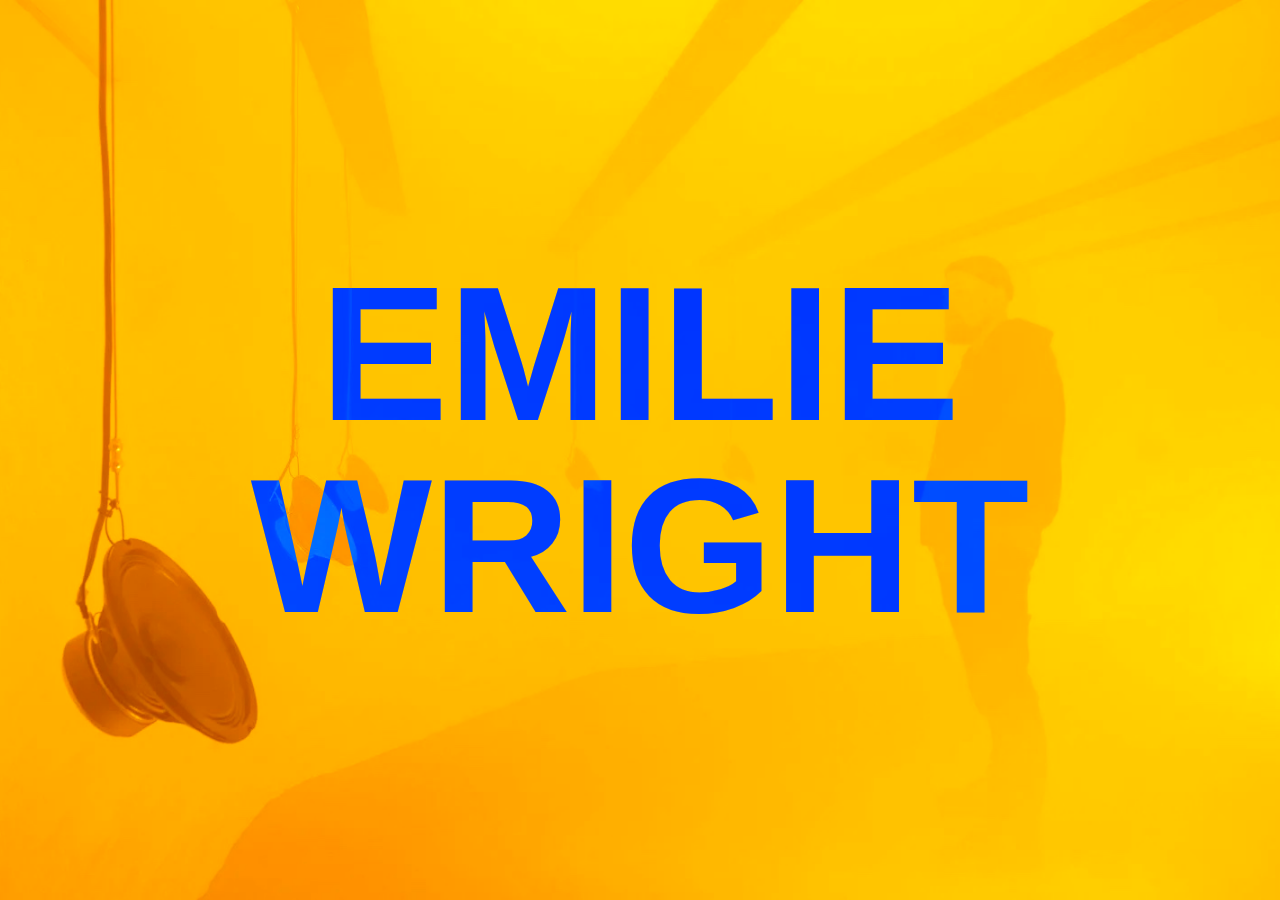
<file: index.html>
<!DOCTYPE html>
<html lang="en">
<head>
<meta charset="UTF-8">
<title>Emilie Wright</title>
<meta name="viewport" content="width=device-width, initial-scale=1.0">
<style>
  html, body {
    margin: 0;
    padding: 0;
    height: 100%;
    font-family: sans-serif;
    background: #000;
    color: #fff;
  }

  body {
    overflow: hidden;
  }

  /* Full-screen hero container */
  .hero {
    height: 100vh;
    width: 100vw;
    position: relative;
    display: flex;
    justify-content: center;
    align-items: center;
    flex-direction: column;
    text-align: center;
  }

  /* Background images stacked */
  .hero img {
    position: absolute;
    width: 100%;
    height: 100%;
    object-fit: cover;
    top: 0;
    left: 0;
    display: none; /* hidden by default */
  }

  .hero img.active {
    display: block; /* show current image */
  }

  /* Hero text — stacked, bold, acts as button */
 .hero-text {
  position: relative;
  z-index: 10;
  font-size: clamp(8rem, 15vw, 14rem);
  font-weight: 900;
  line-height: 1;
  text-transform: uppercase;
  cursor: pointer;
  color: #fff;
  transition: opacity 0.5s ease;
  mix-blend-mode: difference; /* blends text with background for luxury fade */
}

.hero-text:hover {
  opacity: 0.2; /* fades text into background dynamically */
}

  }
</style>
</head>
<body>

<div class="hero">
  <!-- Background images -->
  <img src="/images/work1.jpg" class="active" alt="Work 1">
<img src="/images/work2.jpg" alt="Work 2">
<img src="/images/work3.jpg" alt="Work 3">

  <!-- Stacked hero text as button -->
  <div class="hero-text" onclick="enterPortfolio()">EMILIE<br>WRIGHT</div>
</div>

<script>
  const slides = document.querySelectorAll('.hero img');
  let current = 0;

  // Cycle images every 2 seconds (2000ms) — abrupt transition
  setInterval(() => {
    slides[current].classList.remove('active');
    current = (current + 1) % slides.length;
    slides[current].classList.add('active');
  }, 500);

  function enterPortfolio() {
    window.location.href = 'portfolio.html';
  }
</script>

</body>
</html>
</file>
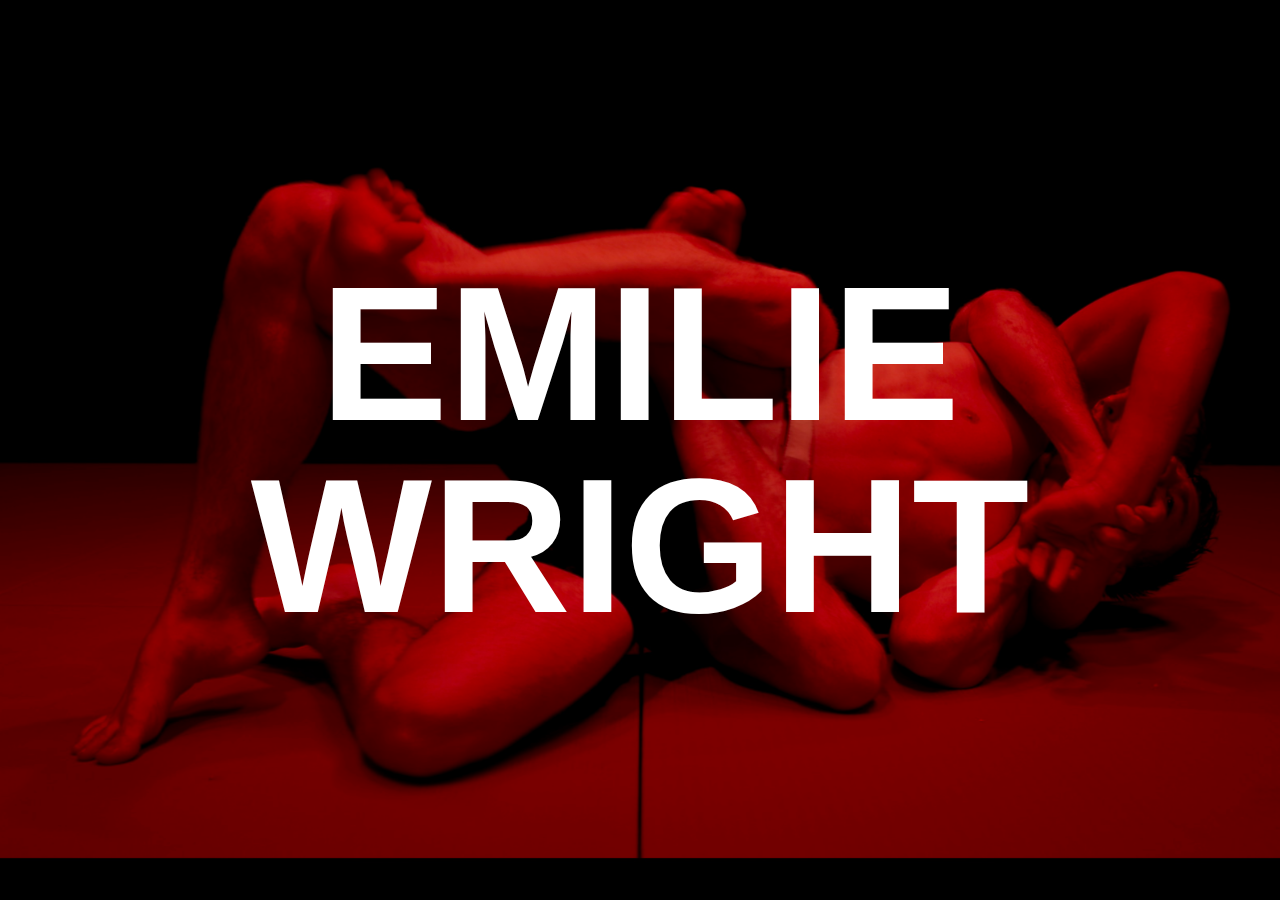
<file: index/index.html>
<!DOCTYPE html>
<html lang="en">
<head>
  <meta charset="UTF-8">
  <title>Emilie Wright</title>
  <meta name="viewport" content="width=device-width, initial-scale=1.0">

  <style>
    * {
      box-sizing: border-box;
    }

    html, body {
      margin: 0;
      padding: 0;
      background: #000;
      color: #fff;
      font-family: sans-serif;
    }

    /* ---------------- DESKTOP (UNCHANGED) ---------------- */
    body {
      overflow: hidden;
    }

    .hero {
      width: 100vw;
      height: 100vh;
      position: relative;
      display: flex;
      justify-content: center;
      align-items: center;
      flex-direction: column;
      text-align: center;
    }

    .hero img {
      position: absolute;
      inset: 0;
      width: 100%;
      height: 100%;
      object-fit: cover;
      display: none;
    }

    .hero img.active {
      display: block;
    }

    .hero-text {
      position: relative;
      z-index: 10;
      font-size: clamp(8rem, 15vw, 14rem);
      font-weight: 900;
      line-height: 1;
      text-transform: uppercase;
      cursor: pointer;
      user-select: none;
    }

    .hero-text:hover {
      opacity: 0.8;
    }

    /* ---------------- MOBILE COMPOSITION ---------------- */
    @media (max-width: 768px) {

      body {
        overflow: hidden;
      }

      .hero {
        height: 100dvh;        /* mobile-safe viewport */
        justify-content: center; /* perfect vertical centering */
        padding: 0 5%;
      }

      .hero-text {
        font-size: 18vw;       /* slightly larger for mobile */
        line-height: 1.05;     /* balanced two-line spacing */
      }
    }
  </style>
</head>

<body>

  <div class="hero">
    <!-- Background images -->
    <img src="/images/work1.jpg" class="active" alt="Work 1">
    <img src="/images/work2.jpg" alt="Work 2">
    <img src="/images/work3.jpg" alt="Work 3">
    <img src="/images/work4.jpg" alt="Work 4">

    <!-- Hero text -->
    <div class="hero-text" onclick="enterProjects/index.html()">
      EMILIE<br>WRIGHT
    </div>
  </div>

  <script>
    const slides = document.querySelectorAll('.hero img');
    let current = 0;

    // Cycle images every 500ms
    setInterval(() => {
      slides[current].classList.remove('active');
      current = (current + 1) % slides.length;
      slides[current].classList.add('active');
    }, 500);

    function enterProjects/index() {
      window.location.href = 'projects/index.html';
    }
  </script>

</body>
</html>
</file>
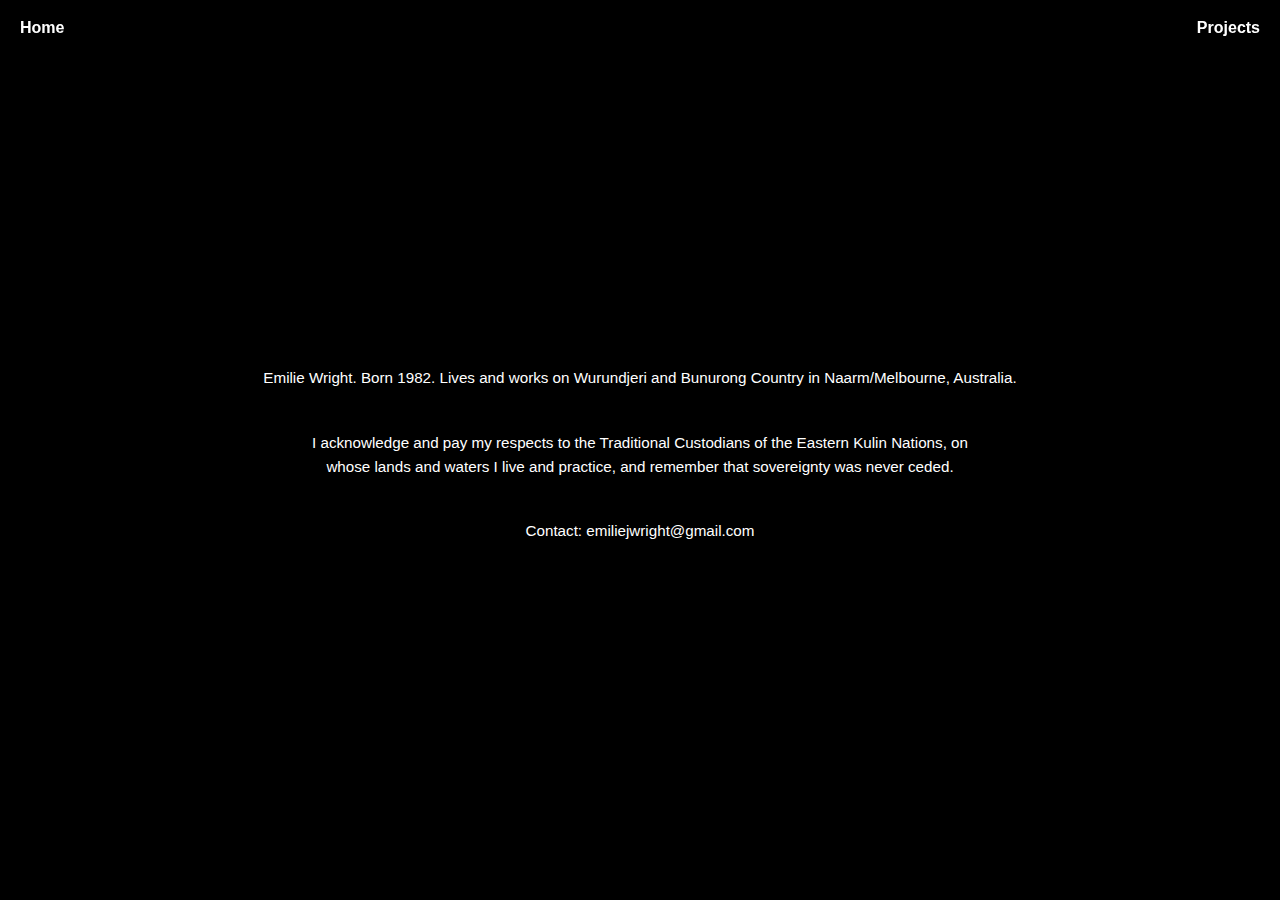
<file: contact.html>
<!DOCTYPE html>
<html lang="en">
<head>
<meta charset="UTF-8">
<title>Contact - Emilie Wright</title>
<meta name="viewport" content="width=device-width, initial-scale=1.0">
<link rel="stylesheet" href="style.css">
</head>

<body class="contact-page">

<!-- Navigation -->
<a class="top-link menu" href="index.html">Home</a>
<a class="top-link projects" href="projects.html">Projects</a>



<!-- Content -->
<h1>
  Emilie Wright. Born 1982. Lives and works on Wurundjeri and Bunurong Country in Naarm/Melbourne, Australia.
</h1>

<div class="acknowledgment">
  I acknowledge and pay my respects to the Traditional Custodians of the Eastern Kulin Nations,
  on whose lands and waters I live and practice, and remember that sovereignty was never ceded.
</div>

<p>
  Contact:
  <a href="mailto:emiliejwright@gmail.com">emiliejwright@gmail.com</a>
</p>

</body>
</html>
</file>
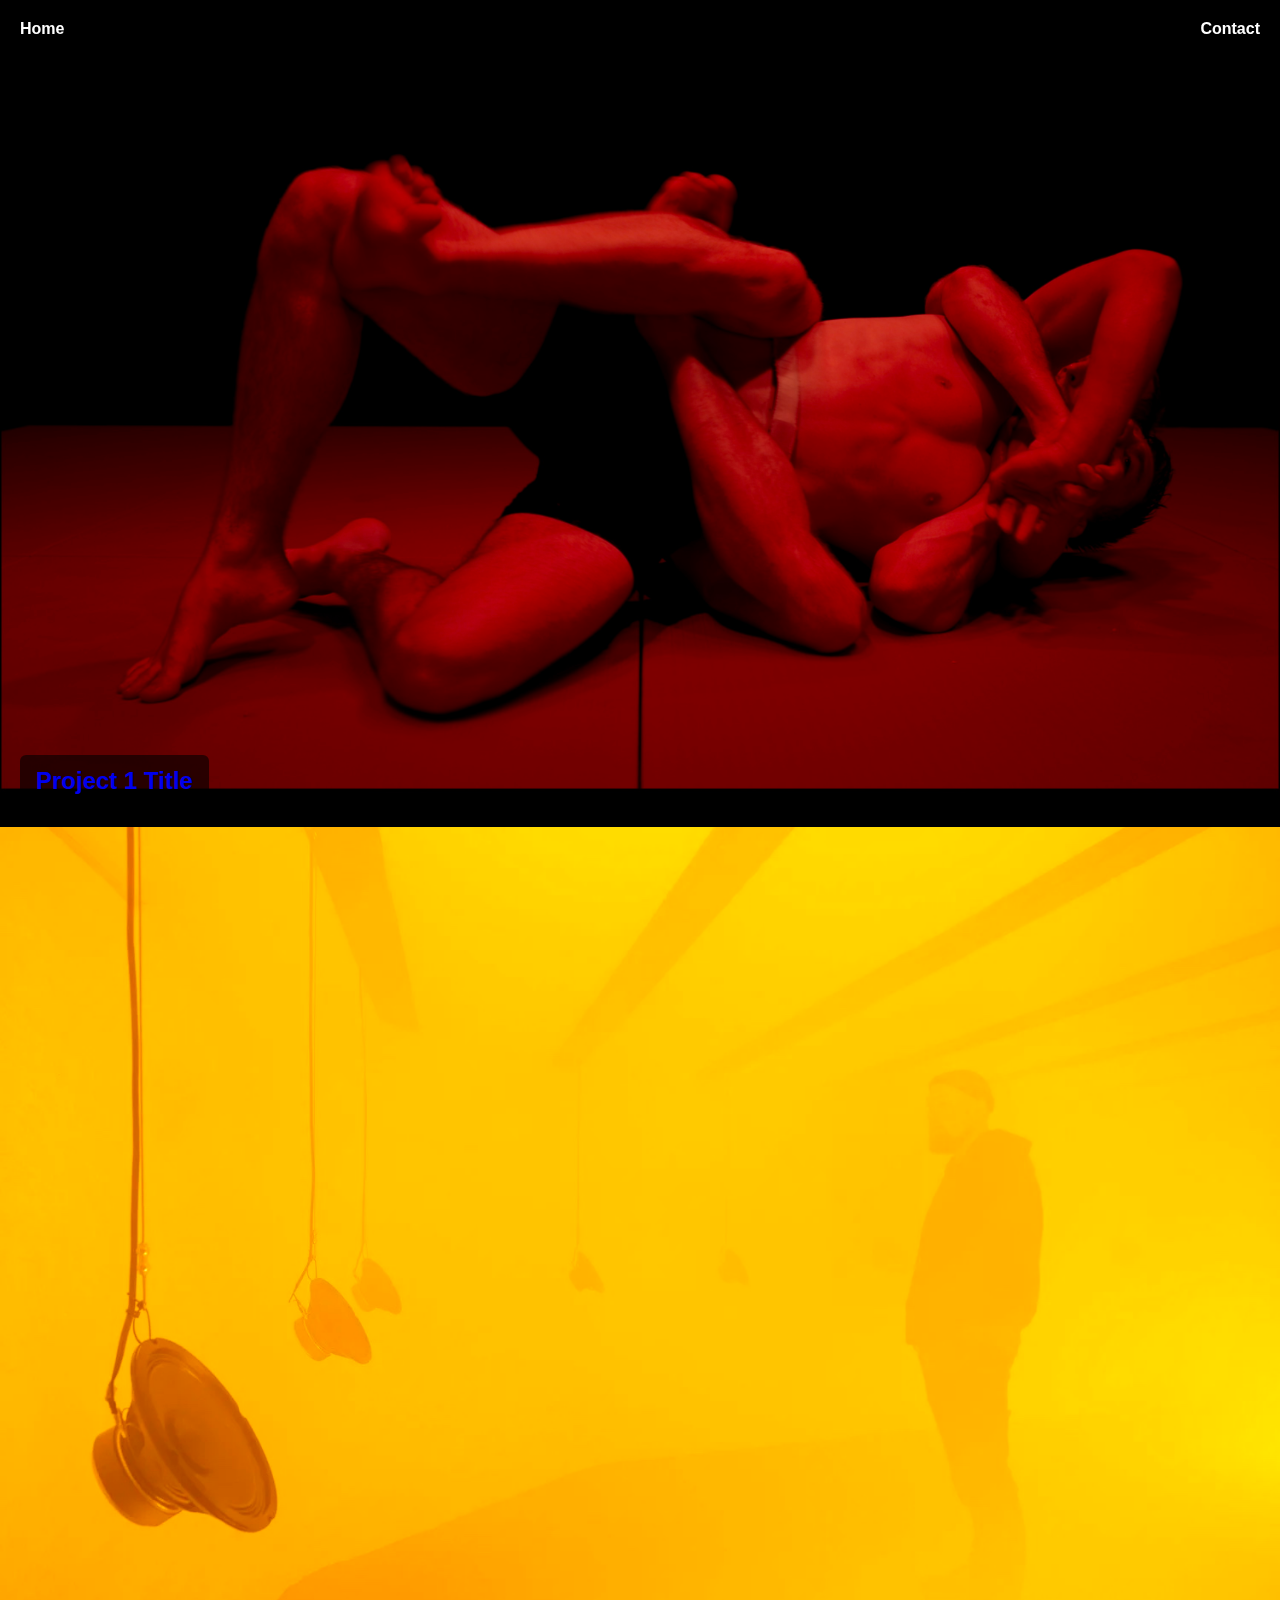
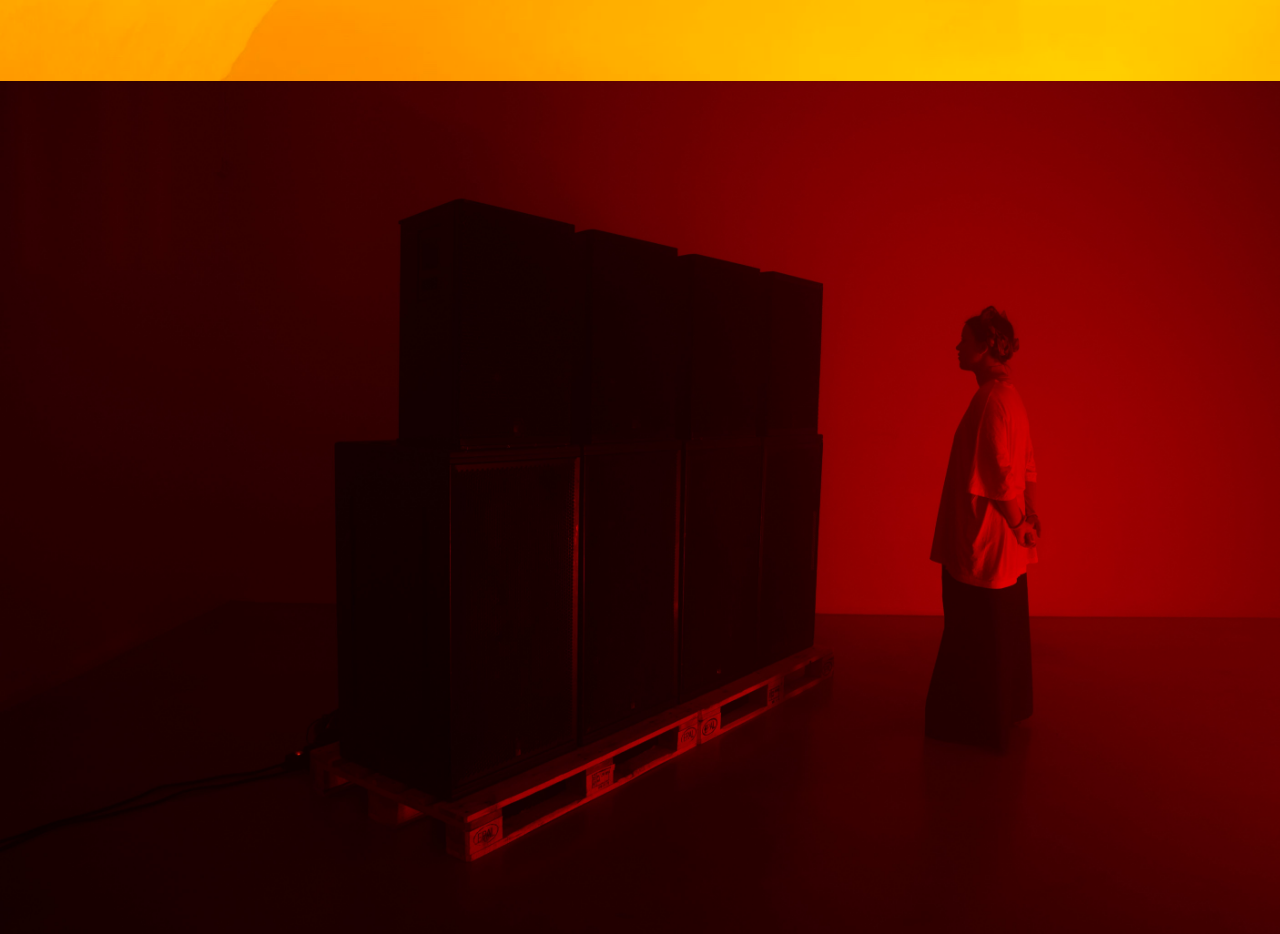
<file: portfolio.html>
<!DOCTYPE html>
<html lang="en">
<head>
<meta charset="UTF-8">
<title>Portfolio - Emilie Wright</title>
<meta name="viewport" content="width=device-width, initial-scale=1.0">
<style>
  html { scroll-behavior: smooth; scroll-snap-type: y mandatory; }
  body { margin: 0; font-family: sans-serif; background: #000; color: #fff; }

  /* Full-screen portfolio images */
  .image-container {
    height: 100vh;
    width: 100vw;
    position: relative;
    scroll-snap-align: start;
    overflow: hidden;
    cursor: pointer;
    transition: transform 0.5s ease;
  }

  .image-container:hover {
    transform: scale(1.03);
  }

  .image-container img {
    width: 100%;
    height: 100%;
    object-fit: cover;
    display: block;
    transition: opacity 0.5s ease;
  }

  /* Caption overlay */
  .caption {
    position: absolute;
    bottom: 20px;
    left: 20px;
    background: rgba(0,0,0,0.6);
    padding: 12px 16px;
    border-radius: 6px;
    font-size: 1.5rem;
    font-weight: 600;
    opacity: 0;
    transition: opacity 0.5s ease;
  }

  .image-container:hover .caption {
    opacity: 1;
  }

  /* Top-left / top-right buttons */
  .top-link {
    position: fixed;
    top: 20px;
    z-index: 10;
    font-weight: 600;
    font-size: 1rem;
    text-decoration: none;
    color: white;
    cursor: pointer;
    padding: 0;
  }

  .menu { left: 20px; }
  .contact { right: 20px; }

  .top-link:hover { opacity: 0.7; }
</style>
</head>
<body>

<!-- Fixed navigation -->
<a class="top-link menu" href="index.html">Home</a>
<a class="top-link contact" href="contact.html">Contact</a>

<!-- Portfolio images -->
<a href="projects/project1.html" class="image-container">
  <img src="images/work1.jpg" alt="Project 1">
  <div class="caption">Project 1 Title</div>
</a>

<a href="projects/project2.html" class="image-container">
  <img src="images/work2.jpg" alt="Project 2">
  <div class="caption">Project 2 Title</div>
</a>

<a href="projects/project3.html" class="image-container">
  <img src="images/work3.jpg" alt="Project 3">
  <div class="caption">Project 3 Title</div>
</a>

</body>
</html>
</file>
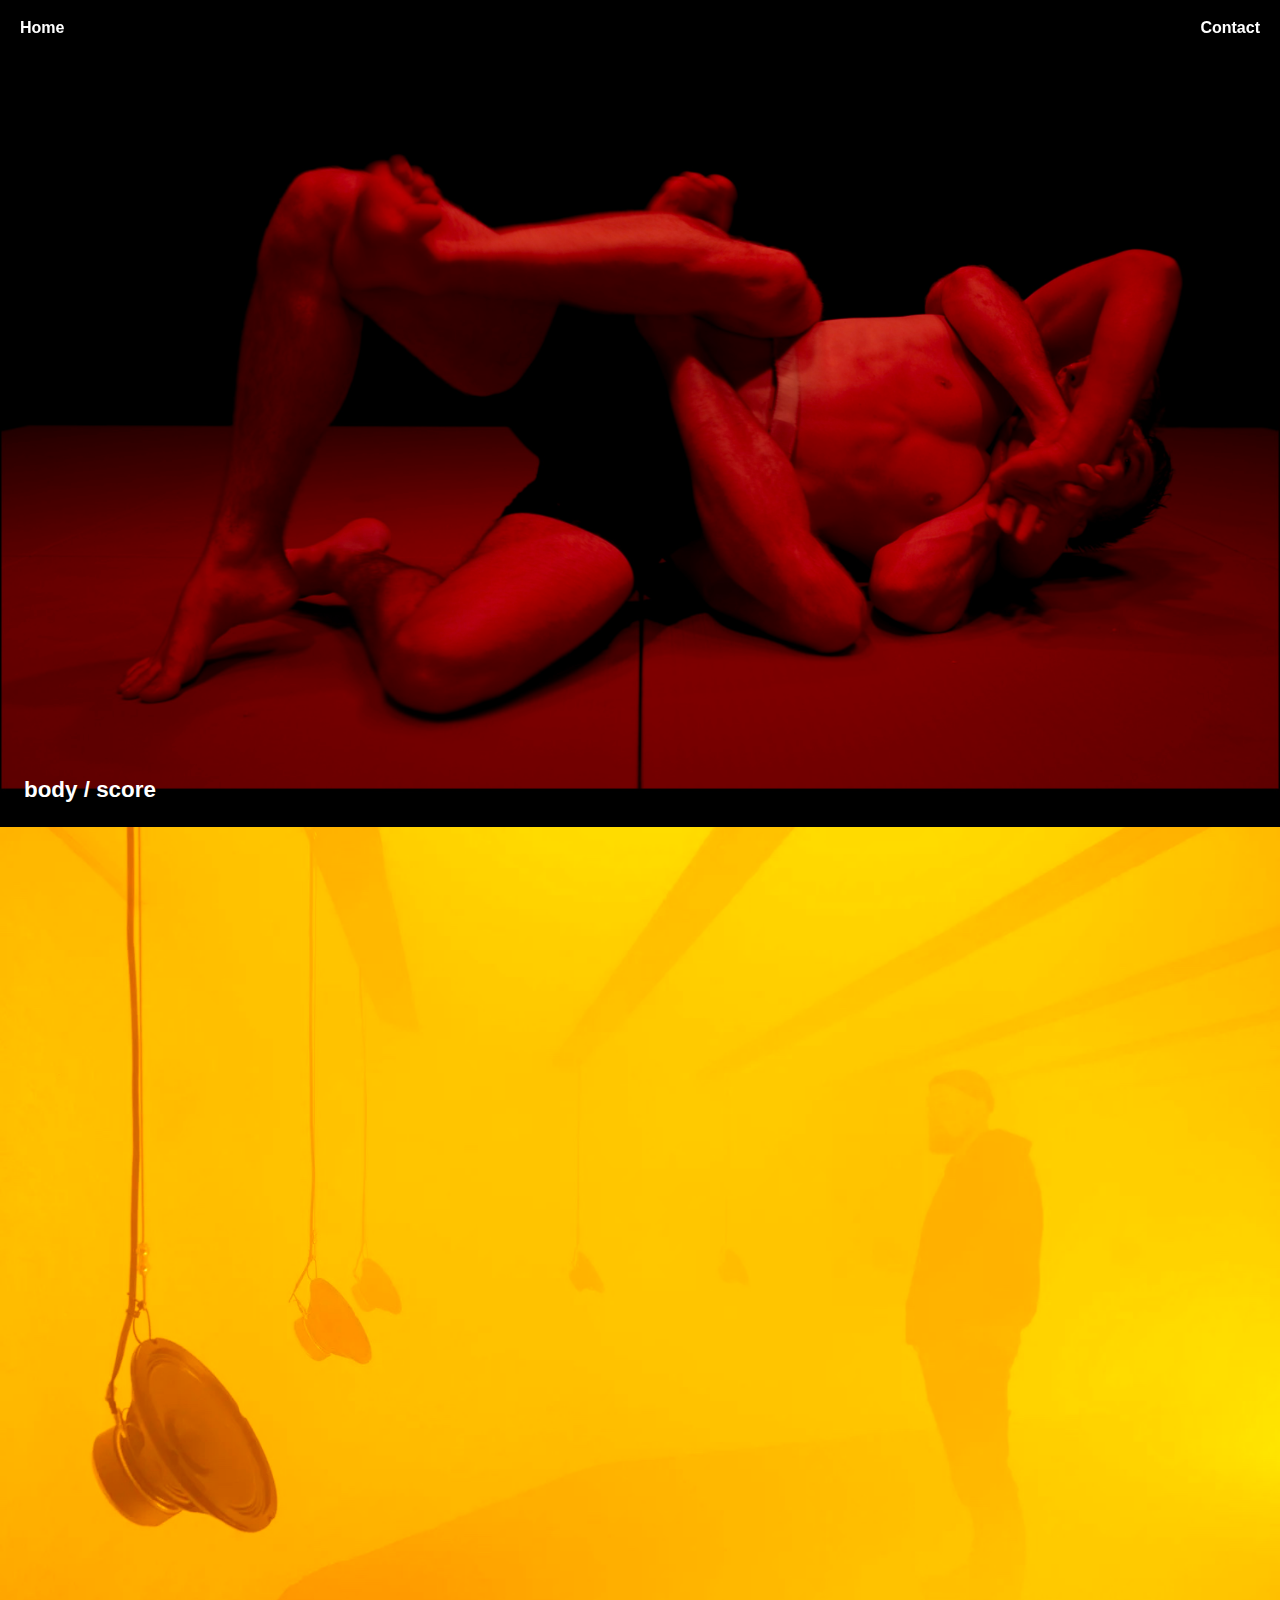
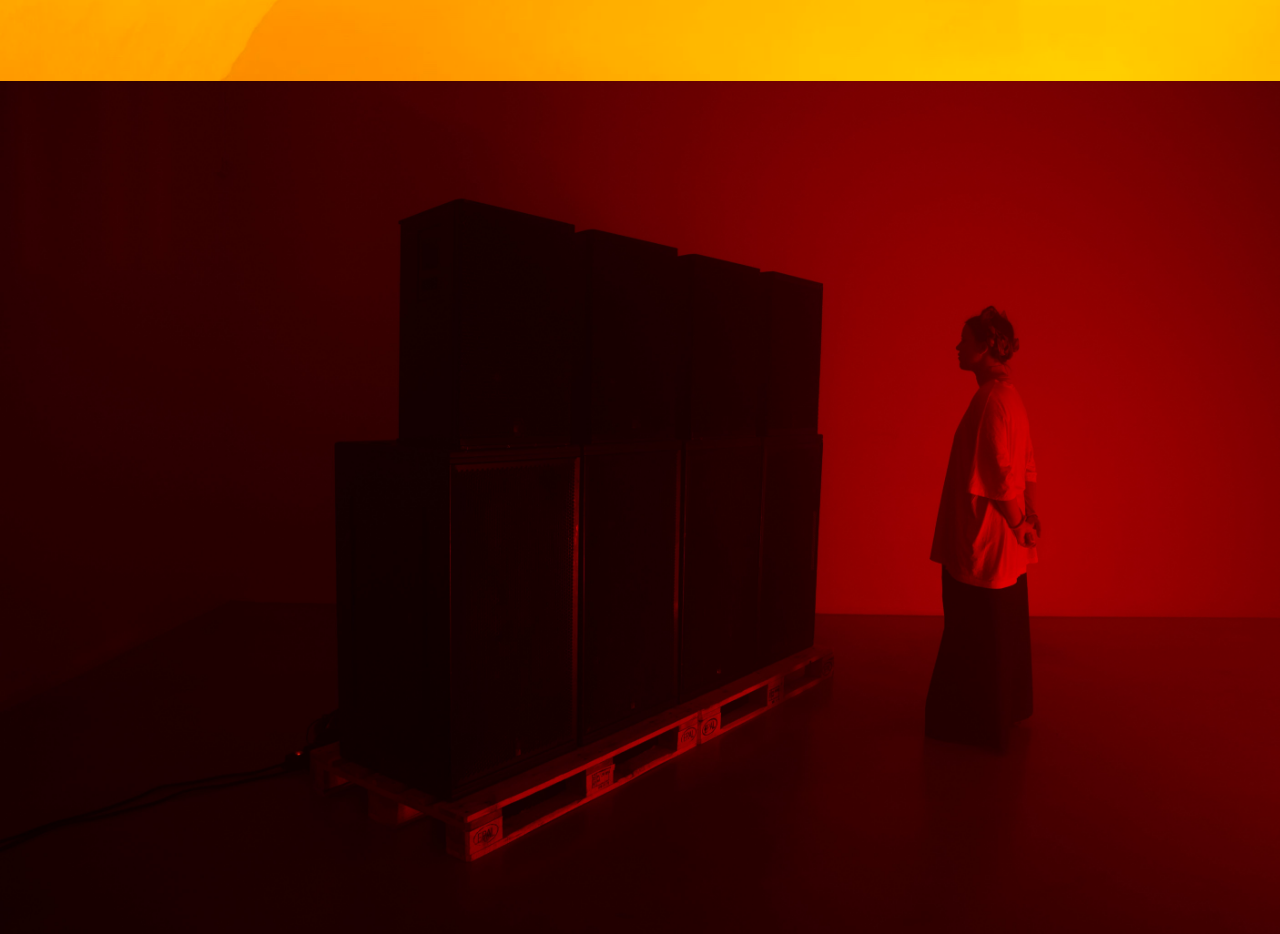
<file: projects.html>
<!DOCTYPE html>
<html lang="en">
<head>
<meta charset="UTF-8">
<title>Projects — Emilie Wright</title>
<meta name="viewport" content="width=device-width, initial-scale=1.0">
<link rel="stylesheet" href="style.css">
</head>
<body>

<!-- Navigation -->
<a class="top-link menu" href="/">Home</a>
<a class="top-link contact" href="/contact.html">Contact</a>

<!-- Project links -->
<a href="projects/body-score.html" class="image-container">
  <img src="images/work1.jpg" alt="Body / Score">
  <div class="caption">body / score</div>
</a>

<a href="projects/fever-dream.html" class="image-container">
  <img src="images/work2.jpg" alt="Fever Dream">
  <div class="caption">fever dream</div>
</a>

<a href="projects/poem-of-ecstasy.html" class="image-container">
  <img src="images/work3.jpg" alt="Poem of Ecstasy">
  <div class="caption">poem of ecstasy</div>
</a>

</body>
</html>
</file>
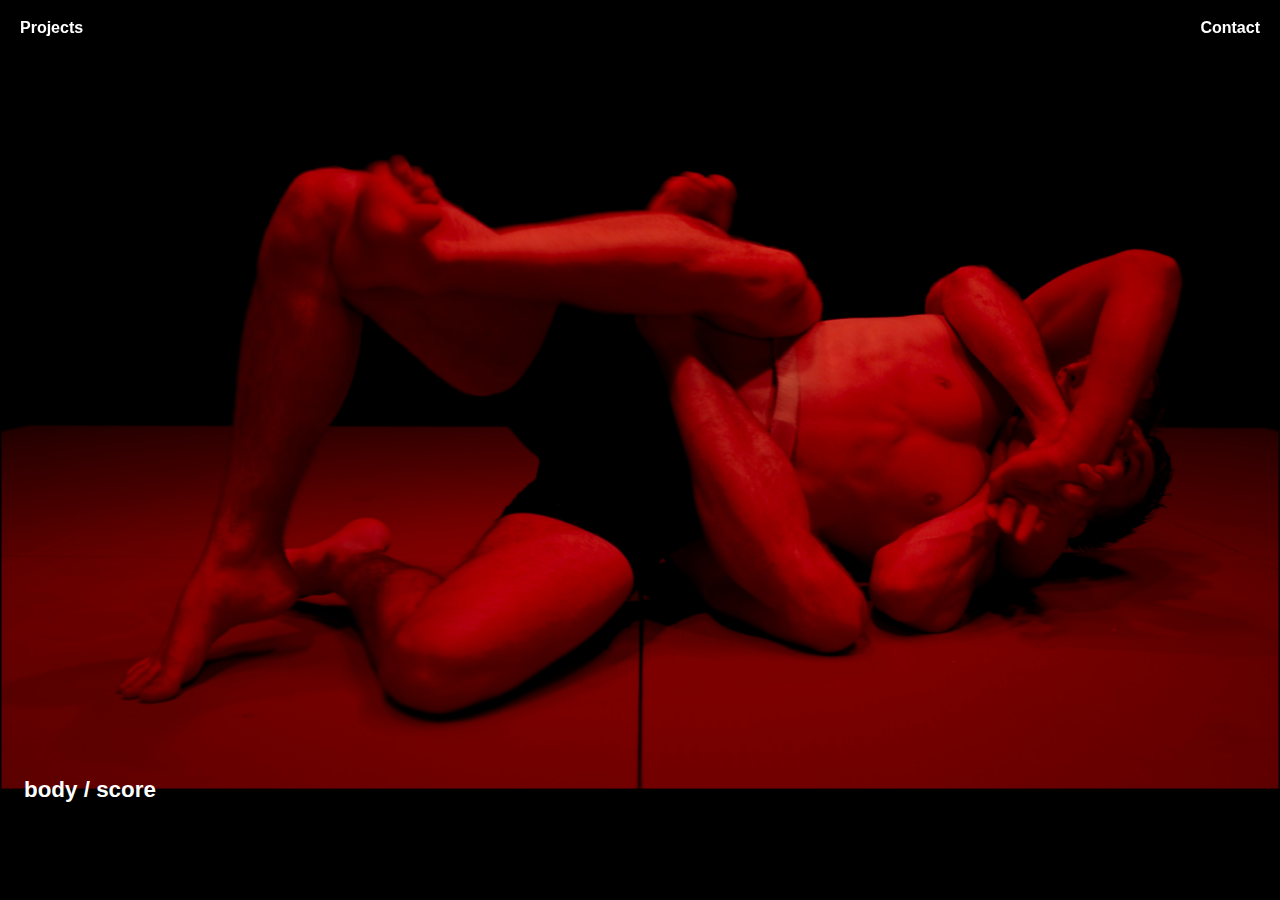
<file: projects/body-score.html>
<!DOCTYPE html>
<html lang="en">
<head>
<meta charset="UTF-8">
<title>body / score — Emilie Wright</title>
<meta name="viewport" content="width=device-width, initial-scale=1.0">
<link rel="stylesheet" href="../style.css">
</head>

<body class="projects-page">

<!-- Navigation -->
<a class="top-link menu" href="../projects.html">Projects</a>
<a class="top-link contact" href="../contact.html">Contact</a>

<!-- Full-screen image like Projects page -->
<a href="#" class="image-container">
  <img src="../images/work1.jpg" alt="body / score">
  <div class="caption">body / score</div>
</a>

<!-- Content -->
<section class="content">
  <p>
    <!-- Add your project text here -->
  </p>
</section>

</body>
</html>
</file>
<file: style.css>
/* ---------- Reset & base styles ---------- */
html, body {
  margin: 0;
  padding: 0;
  background: #000;
  color: #fff;
  font-family: sans-serif;
  box-sizing: border-box;
  min-height: 100vh;
}

/* ---------- Body layouts ---------- */
body.contact-page {
  display: flex;
  flex-direction: column;
  justify-content: center;
  align-items: center;
  text-align: center;
  padding: 20px;
  font-size: 0.95rem;
  line-height: 1.6;
}

body.projects-page {
  display: block; /* normal scrolling for project images */
  padding: 0;
  font-size: 0.95rem;
}

/* ---------- Links / Navigation ---------- */
a,
a:visited,
a:hover,
a:active {
  color: white;
  text-decoration: none;
}

.top-link {
  position: fixed;
  top: 20px;
  z-index: 10;
  font-weight: 600;
  font-size: 1rem;
  line-height: 1;
  cursor: pointer;
}

.top-link:hover {
  opacity: 0.7;
}

.menu { left: 20px; }
.projects,
.contact { right: 20px; }

.top-link.active {
  text-decoration: underline; /* safe, only styles text */
}

/* ---------- Content ---------- */
h1 {
  font-size: clamp(0.9rem, 2vw, 0.95rem);
  margin: 10px 0 20px 0;
  font-weight: 400;
  white-space: normal;
}

.acknowledgment {
  font-size: 0.95rem;
  font-weight: 400;
  max-width: 700px;
  line-height: 1.6;
  margin: 20px 0;
}

p {
  font-size: 0.95rem;
  font-weight: 400;
  margin: 20px 0 0 0;
}

/* ---------- Projects images ---------- */
.image-container {
  height: 100vh;
  width: 100vw;
  position: relative;
  scroll-snap-align: start;
  overflow: hidden;
  cursor: pointer;
  transition: transform 0.6s ease;
}

.image-container:hover {
  transform: scale(1.02);
}

.image-container img {
  width: 100%;
  height: 100%;
  object-fit: cover;
  display: block;
}

.caption {
  position: absolute;
  bottom: 24px;
  left: 24px;
  font-size: 1.4rem;
  font-weight: 600;
  opacity: 0;
  transition: opacity 0.5s ease;
}

.image-container:hover .caption {
  opacity: 1;
}

/* ---------- Mobile ---------- */
@media (max-width: 550px) {
  body.contact-page { padding: 15px; }
  h1 { font-size: 5vw; }
  .acknowledgment { max-width: 90%; font-size: 4.5vw; line-height: 1.4; }
  p { font-size: 4.5vw; }
  .top-link { top: 15px; font-size: 0.95rem; }
  .menu { left: 15px; }
  .projects,
  .contact { right: 15px; }
}
</file>
